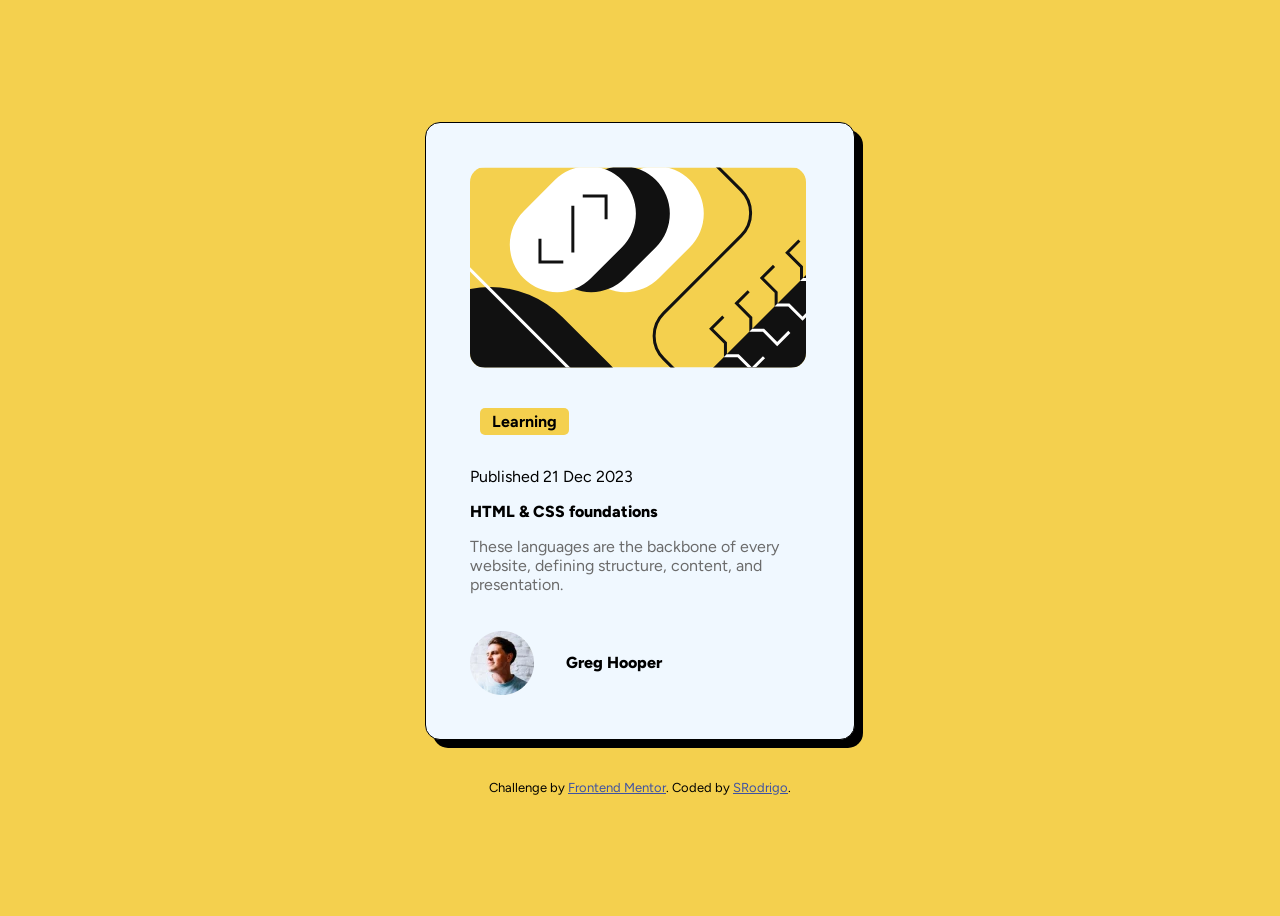
<file: blog-preview-card/index.html>
<!DOCTYPE html>
<html lang="en">
<head>
  <meta charset="UTF-8">
  <meta name="viewport" content="width=device-width, initial-scale=1.0"> <!-- displays site properly based on user's device -->

  <link rel="icon" type="image/png" sizes="32x32" href="./assets/images/favicon-32x32.png">
  
  <title>Frontend Mentor | Blog preview card</title>
<link rel="stylesheet" href="styles.css">
 
</head>
<body>
<main class="container">
  <img src="assets/images/illustration-article.svg" alt="blog-html-css-preview">
<p id="p1">Learning</p>

  <p id="p2">Published 21 Dec 2023</p>

  <p id="p3">HTML & CSS foundations</p>

  <p id="p4">These languages are the backbone of every website, defining structure, content, and presentation.</p>
<div class="author">
  <img src="assets/images/image-avatar.webp" alt="picture of greg hooper"><p>Greg Hooper</p>
</div>
  

</main>
  
  
  <footer class="attribution">
    Challenge by <a href="https://www.frontendmentor.io?ref=challenge">Frontend Mentor</a>. 
    Coded by <a href="#">SRodrigo</a>.
  </footer>
</body>
</html>
</file>
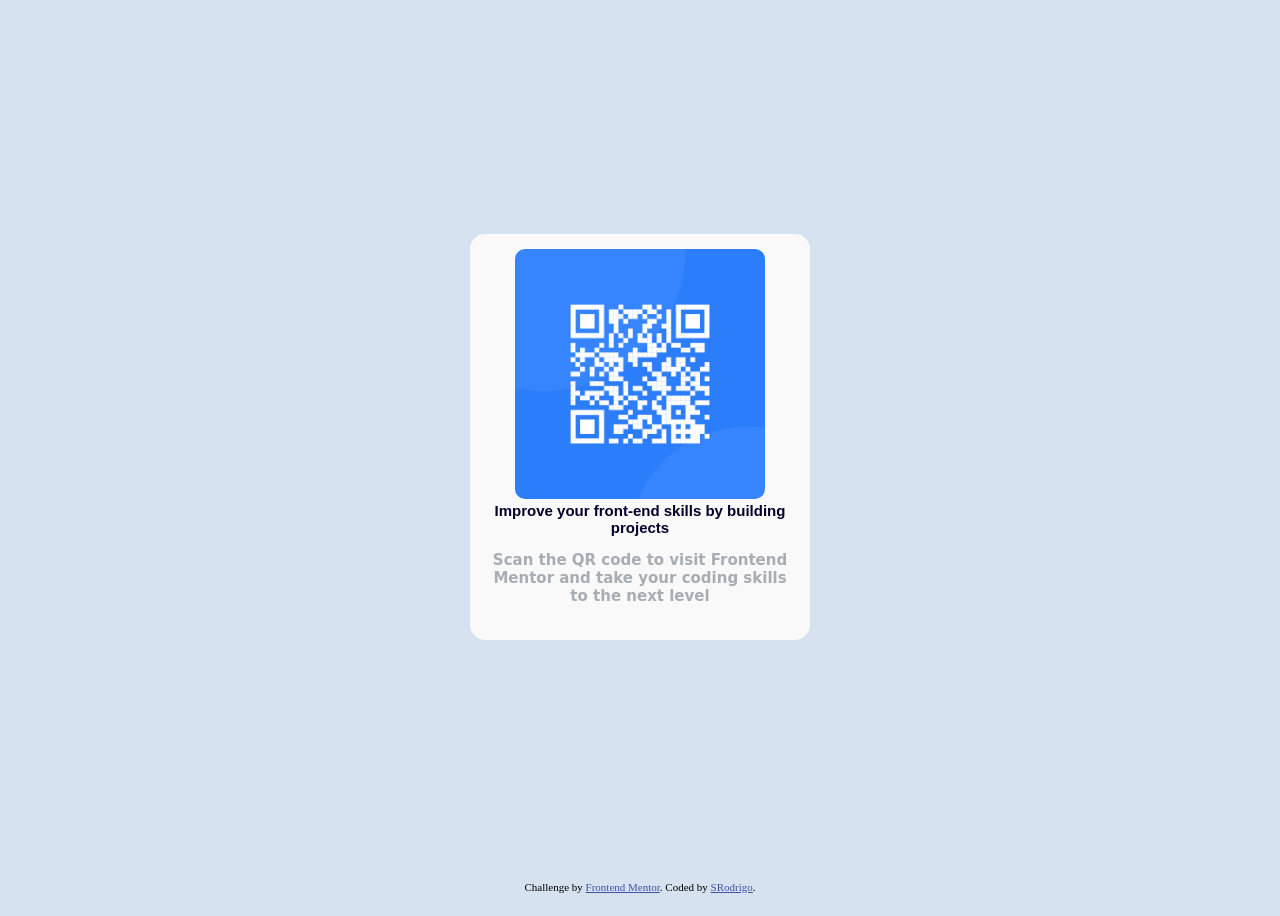
<file: qr-code-challenge/index.html>
<!DOCTYPE html>
<html lang="en">

<head>
  <meta charset="UTF-8">
  <meta name="viewport" content="width=device-width, initial-scale=1.0">
  <!-- displays site properly based on user's device -->

  <link rel="icon" type="image/png" sizes="32x32" href="./images/favicon-32x32.png">

  <title>Frontend Mentor | QR code component</title>

  <!-- Feel free to remove these styles or customise in your own stylesheet 👍 -->
  <style>
    .attribution {
      font-size: 0.6875rem;
    }

    .attribution a {
      color: hsl(228, 45%, 44%);
    }

    body {
      background-color: hsl(212, 45%, 89%);
      display: flex;
      /* 1. Ativa o modo flex */
      justify-content: center;
      /* 2. Alinha na horizontal */
      align-items: center;
      /* 3. Alinha na vertical */
      min-height: 100vh;
      /* Extra: Garante que o body usa a altura da tela toda */
      flex-direction: column;
    }

    .container {
      width: 300px;
      height: auto;
      background-color: hsl(240, 11%, 98%);
      border-radius: 15px;
      padding: 20px;
      padding-top: 0;
      padding-bottom: 20px;
      text-align: center;
      margin-top: auto;

    }

    #qr-code {
      width: 250px;
      border-radius: 10px;
    }

    #p1 {
      color: rgb(0, 0, 43);
      font-weight: 700;
      font-family: sans-serif;
      font-size: 15px;

    }

    #p2 {
      color: hsl(213, 7%, 68%);
      font-weight: 700;
      font-family: system-ui, -apple-system, BlinkMacSystemFont, 'Segoe UI', Roboto, Oxygen, Ubuntu, Cantarell, 'Open Sans', 'Helvetica Neue', sans-serif;
      ;
      font-size: 15px;
    }

    footer {
      margin-top: auto;
      text-align: center;
      padding: 15px;
    }
  </style>
</head>

<body>
  <div class="container">
    <p id="p1"><img id="qr-code" src="images/image-qr-code.png" alt="qr-code">
      Improve your front-end skills by building projects</p>
    <p id="p2">Scan the QR code to visit Frontend Mentor and take your coding skills to the next level</p>
  </div>



  <footer class="attribution">
    Challenge by <a href="https://www.frontendmentor.io?ref=challenge">Frontend Mentor</a>.
    Coded by <a href="#">SRodrigo</a>.
  </footer>
</body>

</html>
</file>
<file: blog-preview-card/styles.css>
@import url('https://fonts.googleapis.com/css2?family=Figtree:ital,wght@0,300..900;1,300..900&family=Outfit:wght@100..900&display=swap');

 .attribution {
     font-size: 13px;
     text-align: center;
 }


 .attribution a {
     color: hsl(228, 45%, 44%);
 }

 body {
     display: flex;
     flex-direction: column;
     justify-content: center;
     align-items: center;
     min-height: 100vh;
     font-family: 'Figtree', sans-serif;
     background-color: hsl(47, 88%, 63%);
     gap: 40px;

 }

 .container {
     max-width: 380px;
     width: 90%;
     background-color: aliceblue;
     border-radius: 15px;
     border: 1px solid black;
     box-shadow: 8px 8px 0px 0px black;
     padding: 24px;
}

 img {
     border-radius: 15px;
     margin: 20px;
 }

 #p1 {
     background-color: hsl(47, 88%, 63%);
     font-weight: 700;
     border-radius: 5px;
     display: inline-block;
     padding: 4px 12px;
     margin-left: 30px;
     text-align: center;

 }

 #p2,
 #p3,
 #p4 {
     text-align: left;
     margin-left: 20px;
 }
 #p2{
    font-weight: 400;
 }
 #p3{
    font-weight: 800;
 }
#p4{
    color: hsl(0, 0%, 42%);
    font-weight: 400;
}
 .author{
     display: flex;
     margin: 0%;
     align-items: center;
     gap: 12px;
     font-weight: 800;
 }
</file>
